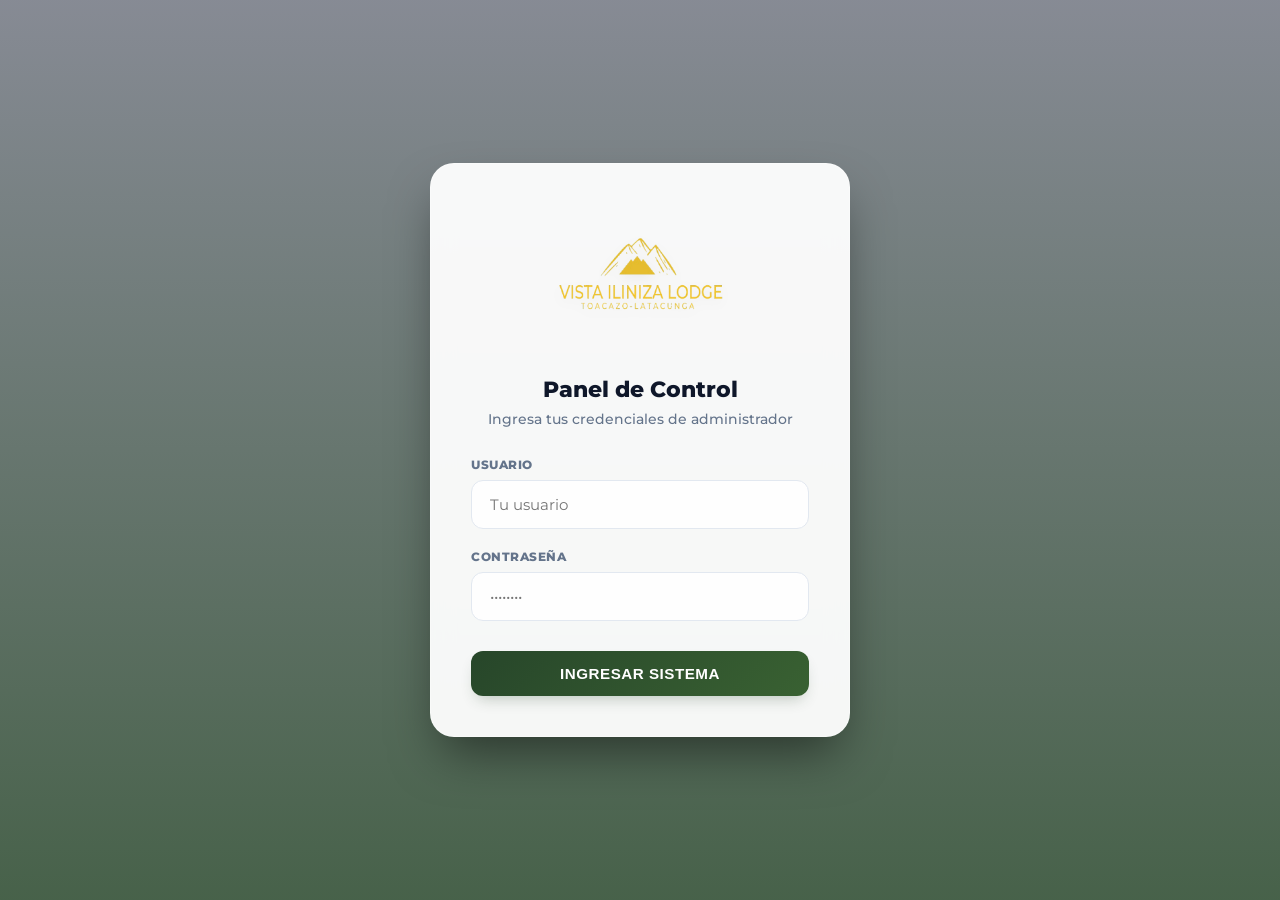
<file: index.html>
<!DOCTYPE html>
<html lang="es">
<head>
    <meta charset="UTF-8">
    <meta name="viewport" content="width=device-width, initial-scale=1.0">
    <title>Inicio | Vista Iliniza Lodge</title>
    
    <link rel="preconnect" href="https://fonts.googleapis.com">
    <link rel="preconnect" href="https://fonts.gstatic.com" crossorigin>
    <link href="https://fonts.googleapis.com/css2?family=Montserrat:wght@400;500;600;700;800;900&display=swap" rel="stylesheet">
    
    <link rel="stylesheet" href="css/style.css">
    <link rel="stylesheet" href="css/inicio.css">
</head>
<body>

    <div class="app-container">
        
        <aside class="sidebar">
            <div class="sidebar-header">
                <img src="img/logo.png" alt="Vista Iliniza Logo">
            </div>

            <nav class="sidebar-nav">
                <a href="index.html" class="nav-link active">
                    <svg class="brand-icon" viewBox="0 0 24 24"><path d="M3 12l2-2m0 0l7-7 7 7M5 10v10a1 1 0 001 1h3m10-11l2 2m-2-2v10a1 1 0 01-1 1h-3m-6 0a1 1 0 001-1v-4a1 1 0 011-1h2a1 1 0 011 1v4a1 1 0 001 1m-6 0h6"/></svg>
                    Inicio
                </a>
                <a href="clientes.html" class="nav-link">
                    <svg class="brand-icon" viewBox="0 0 24 24"><path d="M12 4.354a4 4 0 110 5.292M15 21H3v-1a6 6 0 0112 0v1zm0 0h6v-1a6 6 0 00-9-5.197M13 7a4 4 0 11-8 0 4 4 0 018 0z"/></svg>
                    Clientes
                </a>
                <a href="cabanas.html" class="nav-link">
                    <svg class="brand-icon" viewBox="0 0 24 24"><path d="M15 7a2 2 0 012 2m4 0a6 6 0 01-7.743 5.743L11 17H9v2H7v2H4a1 1 0 01-1-1v-2.586a1 1 0 01.293-.707l5.964-5.964A6 6 0 1121 9z"/></svg>
                    Cabañas
                </a>
            </nav>
            
            <div class="sidebar-footer">
                <button class="logout-btn">
                    <svg class="brand-icon" viewBox="0 0 24 24"><path d="M17 16l4-4m0 0l-4-4m4 4H7m6 4v1a3 3 0 01-3 3H6a3 3 0 01-3-3V7a3 3 0 013-3h4a3 3 0 013 3v1"/></svg>
                    Cerrar Sesión
                </button>
            </div>
        </aside>

        <main class="main-content">
            <header class="topbar">
                <h1>Panel de Control</h1>
                <div class="topbar-actions">
                    
                    <div class="notification-wrapper">
                        <button class="notify-btn" id="btn-notificaciones">
                            🔔 Notificaciones <span class="badge" id="notif-badge" style="display: none;">0</span>
                        </button>
                        
                        <div class="notif-panel" id="panel-notificaciones">
                            <div class="notif-header">
                                <h4>Alertas Recientes</h4>
                                <button class="mark-read">Marcar leídas</button>
                            </div>
                            <div class="notif-body" id="notif-lista">
                                <!-- JS inyectará los mensajes aquí -->
                            </div>
                            <div class="notif-footer">
                                <a href="#">Ver historial</a>
                            </div>
                        </div>
                    </div>

                    <div class="avatar">A</div>
                </div>
            </header>

            <div class="content-area">
                
                <div class="welcome-banner">
                    <div class="welcome-text">
                        <h2>¡Hola de nuevo! 👋</h2>
                        <p>Bienvenido al sistema de gestión de Vista Iliniza Lodge. Aquí tienes un resumen de la actividad reciente.</p>
                    </div>
                    <div class="date-badge" id="current-date">
                        Cargando fecha...
                    </div>
                </div>

                <div class="stats-grid">
                    <div class="stat-card">
                        <div class="stat-icon">👥</div>
                        <div class="stat-info">
                            <p>Clientes Registrados</p>
                            <h3 id="stat-clientes">--</h3>
                        </div>
                    </div>
                    <div class="stat-card">
                        <div class="stat-icon">🏡</div>
                        <div class="stat-info">
                            <p>Cabañas Operativas</p>
                            <h3>4</h3>
                        </div>
                    </div>
                </div>

                <div class="quick-actions">
                    <h3>Acciones Rápidas</h3>
                    <div class="actions-grid">
                        <a href="cabanas.html" class="action-btn">
                            <span class="action-emoji">🏡</span>
                            <span>Ver Cabañas</span>
                        </a>
                        <a href="clientes.html" class="action-btn">
                            <span class="action-emoji">🔍</span>
                            <span>Buscar Clientes</span>
                        </a>
                    </div>
                </div>

            </div>
        </main>
    </div>

    <script src="js/app.js"></script>
    <script src="js/inicio.js"></script>
</body>
</html>
</file>
<file: css/style.css>
/* =========================================
   STYLE.CSS - GLOBAL, ESTRUCTURA Y RESPONSIVE
   ========================================= */

:root {
    --brand-dark: #27462A;   
    --brand-light: #396132;  
    --brand-accent: #edb00a; 
    
    --bg-main: #f8fafc;
    --bg-white: #ffffff;
    --text-dark: #0f172a;
    --text-muted: #64748b;
    --border: #e2e8f0;
}

* { 
    margin: 0; 
    padding: 0; 
    box-sizing: border-box; 
}

body {
    font-family: 'Montserrat', sans-serif;
    background-color: var(--bg-main);
    color: var(--text-dark);
    overflow-x: hidden;
}

/* Ocultar flechas en inputs de tipo número */
input[type="number"]::-webkit-outer-spin-button,
input[type="number"]::-webkit-inner-spin-button {
    -webkit-appearance: none; 
    margin: 0;
}
input[type="number"] { 
    -moz-appearance: textfield; 
}

a { 
    text-decoration: none; 
    color: inherit; 
}

button { 
    cursor: pointer; 
    border: none; 
    font-family: inherit; 
    background: transparent; 
}

.brand-icon {
    width: 20px; 
    height: 20px; 
    stroke: currentColor;
    fill: none; 
    stroke-width: 2; 
    transition: all 0.3s ease;
}

.btn-primary {
    display: inline-flex; 
    align-items: center; 
    justify-content: center; 
    gap: 10px;
    padding: 12px 24px; 
    background: linear-gradient(135deg, var(--brand-dark), var(--brand-light));
    color: white; 
    font-weight: 700; 
    border-radius: 12px; 
    text-transform: uppercase;
    font-size: 0.85rem; 
    letter-spacing: 1px; 
    box-shadow: 0 8px 15px -6px rgba(39, 70, 42, 0.4);
    transition: all 0.3s ease;
}

.btn-primary:hover {
    background: linear-gradient(135deg, var(--brand-accent), #c28f00);
    box-shadow: 0 12px 20px -6px rgba(237, 176, 10, 0.4); 
    transform: translateY(-2px);
}

/* CONTENEDOR MAESTRO */
.app-container { 
    display: flex; 
    height: 100vh; 
    width: 100vw; 
    overflow: hidden; 
}

/* BARRA LATERAL (SIDEBAR) */
.sidebar {
    width: 260px; 
    flex-shrink: 0; 
    background-color: var(--bg-white);
    border-right: 1px solid var(--border); 
    display: flex; 
    flex-direction: column;
    z-index: 20; 
    box-shadow: 2px 0 10px rgba(0,0,0,0.01);
}

.sidebar-header {
    height: 100px; 
    display: flex; 
    align-items: center; 
    justify-content: center;
    border-bottom: 1px solid var(--border); 
    padding: 20px;
}

.sidebar-header img { 
    max-width: 180px; 
    max-height: 60px; 
    object-fit: contain; 
}

.sidebar-nav { 
    flex: 1; 
    padding: 20px; 
    display: flex; 
    flex-direction: column; 
    gap: 8px; 
}

.nav-link {
    display: flex; 
    align-items: center; 
    gap: 12px; 
    padding: 14px 18px;
    border-radius: 12px; 
    color: var(--text-muted); 
    font-weight: 600; 
    font-size: 0.95rem; 
    transition: all 0.3s ease;
}

.nav-link:hover { 
    background-color: #f1f5f9; 
    color: var(--brand-dark); 
}

.nav-link.active {
    background-color: #f1f5f9; 
    color: var(--brand-dark); 
    font-weight: 700;
    border: 1px solid #e2e8f0;
}

.nav-link.active .brand-icon { 
    stroke: var(--brand-accent); 
    stroke-width: 2.5; 
}

.sidebar-footer { 
    padding: 20px; 
    border-top: 1px solid var(--border); 
}

.logout-btn {
    width: 100%; 
    display: flex; 
    align-items: center; 
    gap: 12px; 
    padding: 14px 18px;
    border-radius: 12px; 
    color: var(--text-muted); 
    font-weight: 600; 
    transition: all 0.3s ease;
}

.logout-btn:hover { 
    background-color: #fef2f2; 
    color: #ef4444; 
}

/* CONTENIDO PRINCIPAL */
.main-content { 
    flex: 1; 
    display: flex; 
    flex-direction: column; 
    min-width: 0; 
}

/* BARRA SUPERIOR (TOPBAR) */
.topbar {
    height: 80px; 
    flex-shrink: 0; 
    background-color: var(--bg-white);
    border-bottom: 1px solid var(--border); 
    display: flex; 
    align-items: center;
    justify-content: space-between; 
    padding: 0 35px;
}

.topbar h1 { 
    font-size: 1.5rem; 
    font-weight: 800; 
    color: var(--text-dark); 
    letter-spacing: -0.5px; 
}

.topbar-actions { 
    display: flex; 
    align-items: center; 
    gap: 20px; 
}

.notify-btn { 
    padding: 10px 16px; 
    border-radius: 10px; 
    border: 1px solid var(--border); 
    color: var(--text-muted); 
    font-weight: 600; 
    font-size: 0.9rem; 
}

.avatar { 
    width: 42px; 
    height: 42px; 
    border-radius: 50%; 
    background: linear-gradient(135deg, var(--brand-dark), var(--brand-light)); 
    color: white; 
    display: flex; 
    align-items: center; 
    justify-content: center; 
    font-weight: bold; 
}

/* ÁREA DE CONTENIDO CONFIGURADA PARA SCROLL DE PANELES STICKY */
.content-area { 
    flex: 1; 
    overflow-y: auto; 
    padding: 30px 40px; 
    scroll-behavior: smooth; 
    align-items: flex-start; 
}

/* SISTEMA DE NOTIFICACIONES */
.notification-wrapper { 
    position: relative; 
}

.badge { 
    position: absolute; 
    top: -5px; 
    right: -5px; 
    background-color: #ef4444; 
    color: white; 
    font-size: 0.7rem; 
    width: 18px; 
    height: 18px; 
    border-radius: 50%; 
    display: flex; 
    align-items: center; 
    justify-content: center; 
    border: 2px solid var(--bg-white); 
}

.notif-panel { 
    position: absolute; 
    top: 50px; 
    right: 0; 
    width: 320px; 
    background: rgba(255, 255, 255, 0.95); 
    backdrop-filter: blur(10px); 
    border: 1px solid var(--border); 
    border-radius: 16px; 
    box-shadow: 0 15px 35px -5px rgba(0,0,0,0.1); 
    opacity: 0; 
    visibility: hidden; 
    transform: translateY(10px); 
    transition: all 0.3s; 
    z-index: 100; 
}

.notif-panel.active { 
    opacity: 1; 
    visibility: visible; 
    transform: translateY(0); 
}

.notif-header { 
    padding: 15px 20px; 
    border-bottom: 1px solid var(--border); 
    display: flex; 
    justify-content: space-between; 
    align-items: center; 
}

.notif-header h4 { 
    font-size: 0.95rem; 
    font-weight: 800; 
}

.mark-read { 
    font-size: 0.75rem; 
    color: var(--brand-accent); 
    font-weight: 700; 
}

/* =========================================
   MEDIA QUERIES - RESPONSIVE COMPLETO (MÓVIL)
   ========================================= */
@media screen and (max-width: 1024px) {
    .app-container {
        flex-direction: column;
        height: auto;
        min-height: 100vh;
        overflow-y: auto;
    }
    
    .sidebar {
        width: 100%;
        height: auto;
        border-right: none;
        border-bottom: 1px solid var(--border);
        position: sticky;
        top: 0;
        z-index: 100;
    }
    
    .sidebar-header {
        height: 60px;
        padding: 10px;
    }
    
    .sidebar-header img {
        max-height: 40px;
    }
    
    .sidebar-nav {
        flex-direction: row;
        padding: 10px 15px;
        overflow-x: auto;
        white-space: nowrap;
        gap: 10px;
    }
    
    .nav-link {
        padding: 8px 14px;
        font-size: 0.85rem;
    }
    
    .sidebar-footer {
        display: none; 
    }
    
    .main-content {
        width: 100%;
        overflow-y: visible;
    }
    
    .topbar {
        padding: 0 20px;
        height: 60px;
    }
    
    .topbar h1 {
        font-size: 1.1rem;
    }
    
    .content-area {
        padding: 20px 15px;
        overflow-y: visible;
    }
}

/* =========================================
   MENSAJES DE ÉXITO MODERNOS (TOASTS)
   ========================================= */
.toast-container {
    position: fixed;
    bottom: 30px;
    right: 30px;
    z-index: 9999;
    display: flex;
    flex-direction: column;
    gap: 15px;
}

.custom-toast {
    background-color: var(--bg-white);
    border-left: 5px solid #10b981; /* Verde de éxito */
    box-shadow: 0 10px 25px rgba(0,0,0,0.1);
    padding: 16px 24px;
    border-radius: 12px;
    display: flex;
    align-items: center;
    gap: 15px;
    transform: translateX(120%);
    transition: transform 0.4s cubic-bezier(0.68, -0.55, 0.265, 1.55);
}

.custom-toast.show {
    transform: translateX(0);
}

.toast-icon {
    font-size: 1.5rem;
}

.toast-content h4 {
    color: var(--text-dark);
    font-size: 0.95rem;
    font-weight: 800;
    margin-bottom: 3px;
}

.toast-content p {
    color: var(--text-muted);
    font-size: 0.85rem;
    font-weight: 500;
}
</file>
<file: css/inicio.css>
/* =========================================
   INICIO.CSS - PANEL DE CONTROL (DASHBOARD)
   ========================================= */

/* Banner de Bienvenida */
.welcome-banner {
    background: linear-gradient(135deg, var(--brand-dark), var(--brand-light));
    border-radius: 20px;
    padding: 35px 40px;
    color: white;
    display: flex;
    justify-content: space-between;
    align-items: center;
    margin-bottom: 30px;
    box-shadow: 0 10px 25px -5px rgba(39, 70, 42, 0.3);
}

.welcome-text h2 {
    font-size: 2rem;
    font-weight: 800;
    margin-bottom: 8px;
    letter-spacing: -0.5px;
}

.welcome-text p {
    font-size: 0.95rem;
    font-weight: 500;
    opacity: 0.9;
    max-width: 500px;
    line-height: 1.5;
}

.date-badge {
    background-color: rgba(255, 255, 255, 0.15);
    backdrop-filter: blur(10px);
    padding: 12px 20px;
    border-radius: 12px;
    font-weight: 700;
    font-size: 0.9rem;
    border: 1px solid rgba(255, 255, 255, 0.2);
}

/* Tarjetas de Estadísticas */
.stats-grid {
    display: grid;
    grid-template-columns: repeat(auto-fit, minmax(250px, 1fr));
    gap: 25px;
    margin-bottom: 40px;
}

.stat-card {
    background-color: var(--bg-white);
    border-radius: 20px;
    padding: 25px;
    border: 1px solid var(--border);
    box-shadow: 0 4px 10px rgba(0,0,0,0.02);
    display: flex;
    align-items: center;
    gap: 20px;
    transition: transform 0.3s ease;
}

.stat-card:hover {
    transform: translateY(-5px);
}

.stat-icon {
    width: 60px;
    height: 60px;
    border-radius: 16px;
    background-color: rgba(39, 70, 42, 0.1);
    display: flex;
    align-items: center;
    justify-content: center;
    font-size: 1.8rem;
}

.stat-info p {
    font-size: 0.85rem;
    color: var(--text-muted);
    font-weight: 700;
    text-transform: uppercase;
    margin-bottom: 5px;
}

.stat-info h3 {
    font-size: 1.8rem;
    font-weight: 900;
    color: var(--text-dark);
}

/* Acciones Rápidas */
.quick-actions h3 {
    font-size: 1.3rem;
    font-weight: 800;
    color: var(--text-dark);
    margin-bottom: 20px;
}

.actions-grid {
    display: grid;
    grid-template-columns: repeat(auto-fit, minmax(200px, 1fr));
    gap: 20px;
}

.action-btn {
    background-color: var(--bg-white);
    border: 1px solid var(--border);
    padding: 20px;
    border-radius: 16px;
    display: flex;
    align-items: center;
    gap: 15px;
    color: var(--text-dark);
    font-weight: 700;
    font-size: 1rem;
    transition: all 0.3s ease;
    box-shadow: 0 2px 4px rgba(0,0,0,0.02);
}

.action-btn:hover {
    border-color: var(--brand-dark);
    background-color: #f1f5f9;
    transform: translateY(-2px);
}

.action-emoji {
    font-size: 1.5rem;
}

/* =========================================
   MEDIA QUERIES (RESPONSIVE MÓVIL)
   ========================================= */
@media screen and (max-width: 768px) {
    .welcome-banner {
        flex-direction: column;
        align-items: flex-start;
        gap: 20px;
        padding: 25px 20px;
    }
    
    .welcome-text h2 {
        font-size: 1.5rem;
    }
    
    .stats-grid {
        grid-template-columns: 1fr;
    }
    
    .actions-grid {
        grid-template-columns: 1fr;
    }
}
</file>
<file: css/cabanas.css>
/* =========================================
   CABANAS.CSS - DIRECTORIO DE UNIDADES
   ========================================= */

/* Esta propiedad minmax(320px, 1fr) ya es responsive por naturaleza, 
   pero la ajustaremos más abajo para celulares pequeños */
.cabin-grid {
    display: grid;
    grid-template-columns: repeat(auto-fill, minmax(320px, 1fr));
    gap: 30px;
    padding-top: 20px;
}

.cabin-card {
    background-color: var(--bg-white);
    border-radius: 20px;
    border: 1px solid var(--border);
    box-shadow: 0 4px 6px -1px rgba(0, 0, 0, 0.05);
    overflow: hidden;
    transition: all 0.4s cubic-bezier(0.4, 0, 0.2, 1);
    display: flex;
    flex-direction: column;
}

.cabin-card:hover {
    transform: translateY(-5px);
    box-shadow: 0 15px 30px -10px rgba(0, 0, 0, 0.1);
    border-color: #cbd5e1;
}

/* =========================================
   EFECTO HOVER DE LA IMAGEN (TU CÓDIGO)
   ========================================= */
.cabin-image {
    display: block;
    width: 100%;
    height: 220px; 
    overflow: hidden;
    position: relative;
    text-decoration: none;
}

.cabin-image img {
    width: 100%;
    height: 100%;
    object-fit: cover; 
    transition: transform 0.6s cubic-bezier(0.4, 0, 0.2, 1);
}

.image-overlay {
    position: absolute;
    inset: 0;
    background: rgba(39, 70, 42, 0.5); 
    display: flex;
    align-items: center;
    justify-content: center;
    opacity: 0;
    transition: all 0.4s ease;
}

.image-overlay span {
    background-color: rgba(255, 255, 255, 0.95);
    color: var(--brand-dark);
    font-weight: 800;
    font-size: 0.85rem;
    padding: 10px 20px;
    border-radius: 30px;
    transform: translateY(20px);
    transition: all 0.4s cubic-bezier(0.4, 0, 0.2, 1);
    box-shadow: 0 10px 20px rgba(0,0,0,0.2);
}

.cabin-image:hover img { transform: scale(1.08); }
.cabin-image:hover .image-overlay { opacity: 1; }
.cabin-image:hover .image-overlay span { transform: translateY(0); }


/* =========================================
   CUERPO DE LA TARJETA Y DISEÑO INFERIOR
   ========================================= */
.cabin-body {
    padding: 25px;
    display: flex;
    flex-direction: column;
    flex: 1;
    background: var(--bg-white);
}

.cabin-body h4 { 
    font-size: 1.4rem; 
    font-weight: 800; 
    color: var(--text-dark); 
    margin-bottom: 5px; 
    letter-spacing: -0.5px; 
}

.cabin-location {
    color: var(--brand-accent);
    font-size: 0.85rem;
    font-weight: 700;
    margin-bottom: 12px;
}

.cabin-desc {
    font-size: 0.9rem;
    color: var(--text-muted);
    font-weight: 500;
    line-height: 1.5;
    margin-bottom: 25px;
}

/* El pie de la tarjeta con el status y el botón */
.card-footer-info {
    display: flex;
    justify-content: space-between;
    align-items: center;
    margin-top: auto; /* Empuja esto siempre hacia abajo */
    padding-top: 15px;
    border-top: 1px solid var(--border);
}

.badge-status-ok {
    font-size: 0.75rem;
    font-weight: 700;
    background-color: rgba(16, 185, 129, 0.1);
    color: #059669;
    padding: 6px 12px;
    border-radius: 20px;
}

.btn-manage {
    font-size: 0.85rem;
    font-weight: 800;
    color: var(--brand-dark);
    transition: color 0.2s ease;
    text-transform: uppercase;
}

.btn-manage:hover {
    color: var(--brand-accent);
}


/* =========================================
   MEDIA QUERIES (RESPONSIVE MÓVIL)
   ========================================= */
@media screen and (max-width: 650px) {
    .cabin-grid {
        /* Fuerza a que en celulares ocupe todo el ancho disponible */
        grid-template-columns: 1fr;
        gap: 20px;
        padding-top: 10px;
    }
    
    .cabin-image {
        height: 180px; /* Reduce un poquito la altura en móviles */
    }
    
    .cabin-body {
        padding: 20px;
    }
}
</file>
<file: css/cielo.css>
/* =========================================
   CIELO.CSS - EXCLUSIVO VISTA CIELO
   ========================================= */

.cabana-hero {
    background-color: var(--brand-dark);
    background-image: linear-gradient(rgba(39, 70, 42, 0.8), rgba(26, 46, 28, 0.95)), url('../img/cabana-cielo.jpg');
    background-size: cover; background-position: center;
    padding: 40px 50px; border-radius: 20px; color: white;
    margin-bottom: 30px; box-shadow: 0 10px 20px -5px rgba(39, 70, 42, 0.3);
}

.back-link { display: inline-block; color: var(--brand-accent); font-size: 0.85rem; font-weight: 700; margin-bottom: 15px; text-transform: uppercase; letter-spacing: 1px; transition: color 0.3s; }
.back-link:hover { color: white; }
.hero-content h2 { font-size: 2.5rem; font-weight: 900; letter-spacing: -1px; margin-bottom: 15px; }
.hero-tags { display: flex; gap: 12px; align-items: center; flex-wrap: wrap; margin-top: 10px;}
.tag, .tag-status { padding: 8px 16px; border-radius: 20px; font-size: 0.8rem; font-weight: 700; backdrop-filter: blur(5px); }
.tag { background-color: rgba(255,255,255,0.15); border: 1px solid rgba(255,255,255,0.3); }
.tag-status { background-color: rgba(16, 185, 129, 0.25); color: #6ee7b7; border: 1px solid rgba(16, 185, 129, 0.4); }

.booking-module { display: flex; gap: 30px; align-items: flex-start; }
.left-column { flex: 1; min-width: 0; display: flex; flex-direction: column; gap: 30px; }

.calendar-container { background-color: var(--bg-white); border-radius: 20px; padding: 30px; border: 1px solid var(--border); box-shadow: 0 2px 4px rgba(0,0,0,0.02); }
.calendar-header { display: flex; justify-content: space-between; align-items: center; margin-bottom: 25px; }
.calendar-header h3 { font-size: 1.4rem; font-weight: 800; color: var(--brand-dark); text-transform: capitalize; }
.cal-nav-btn { width: 36px; height: 36px; border-radius: 8px; background-color: transparent; color: var(--text-dark); font-size: 1rem; font-weight: bold; border: 1px solid var(--border); cursor: pointer; transition: all 0.2s; display: flex; align-items: center; justify-content: center;}
.cal-nav-btn:hover { background-color: var(--bg-main); }

.calendar-weekdays { display: grid; grid-template-columns: repeat(7, 1fr); text-align: center; font-weight: 700; color: var(--text-muted); font-size: 0.75rem; margin-bottom: 10px; }
.calendar-grid { display: grid; grid-template-columns: repeat(7, 1fr); gap: 4px; }
.cal-day { aspect-ratio: 1; display: flex; align-items: center; justify-content: center; font-size: 1rem; font-weight: 600; border-radius: 8px; cursor: pointer; transition: all 0.2s; color: var(--text-dark); }
.cal-day.empty { cursor: default; }
.cal-day.available { background-color: transparent; }
.cal-day.available:hover { background-color: #f1f5f9; color: var(--brand-dark); transform: scale(1.05); }
.cal-day.occupied { background-color: #fef2f2; color: #ef4444; text-decoration: line-through; opacity: 0.5; cursor: not-allowed; }
.cal-day.in-range { background-color: rgba(39, 70, 42, 0.15); color: var(--brand-dark); border-radius: 4px; }
.cal-day.selected { background-color: var(--brand-dark); color: white; box-shadow: 0 4px 10px rgba(39, 70, 42, 0.4); border-radius: 8px; z-index: 2; }
.calendar-legend { display: flex; gap: 20px; margin-top: 20px; padding-top: 20px; border-top: 1px solid var(--border); flex-wrap: wrap; }
.legend-item { display: flex; align-items: center; gap: 6px; font-size: 0.8rem; font-weight: 600; color: var(--text-muted); }
.dot { width: 10px; height: 10px; border-radius: 50%; }
.dot-avail { background-color: var(--border); }
.dot-occ { background-color: #ef4444; }
.dot-sel { background-color: var(--brand-dark); }

.reservation-panel { width: 360px; flex-shrink: 0; background-color: var(--bg-white); border-radius: 20px; padding: 30px; border: 1px solid var(--border); box-shadow: 0 4px 10px rgba(0,0,0,0.03); position: sticky; top: 0; align-self: flex-start; }
.panel-header { margin-bottom: 25px; }
.panel-header h3 { font-size: 1.3rem; font-weight: 800; color: var(--brand-dark); margin-bottom: 4px; }
.panel-header p { font-size: 0.85rem; color: var(--text-muted); font-weight: 500; line-height: 1.4;}

.form-group { margin-bottom: 16px; }
.form-row { display: grid; grid-template-columns: 1fr 1fr; gap: 12px; align-items: flex-end; margin-bottom: 16px; }
.form-row .form-group { margin-bottom: 0; }
.form-group label { display: block; font-size: 0.7rem; font-weight: 800; color: #64748b; text-transform: uppercase; letter-spacing: 0.5px; margin-bottom: 6px; }
.form-group input, .form-group select, .form-group textarea { width: 100%; background-color: var(--bg-main); border: 1px solid var(--border); border-radius: 12px; padding: 14px 15px; font-family: inherit; font-size: 0.95rem; font-weight: 600; color: var(--text-dark); transition: all 0.3s; outline: none; }
.form-group input:focus, .form-group select:focus, .form-group textarea:focus { border-color: var(--brand-dark); background-color: var(--bg-white); box-shadow: 0 0 0 3px rgba(39, 70, 42, 0.1); }

.clients-registered-container h3 { font-size: 1.2rem; font-weight: 800; color: var(--text-dark); margin-bottom: 15px; }
#lista-tarjetas-clientes { display: flex; flex-direction: column; gap: 15px; }
.client-card { background-color: var(--bg-white); border-radius: 16px; padding: 20px; border: 1px solid var(--border); display: flex; justify-content: space-between; align-items: center; gap: 15px; }
.client-info h4 { font-size: 1.1rem; font-weight: 800; color: var(--text-dark); margin-bottom: 5px; }
.client-info p { font-size: 0.85rem; color: var(--text-muted); font-weight: 500; margin-bottom: 2px;}
.client-dates { margin-top: 8px; font-size: 0.8rem; background: var(--bg-main); padding: 5px 10px; border-radius: 6px; display: inline-block; color: var(--brand-dark); font-weight: 700;}
.btn-whatsapp { background-color: #25D366; color: white; padding: 10px 18px; border-radius: 10px; font-weight: 700; font-size: 0.85rem; display: flex; align-items: center; gap: 8px; transition: all 0.3s; text-decoration: none; border: none; cursor: pointer; justify-content: center;}
.btn-whatsapp:hover { background-color: #128C7E; transform: translateY(-2px); }

/* RESPONSIVE */
@media screen and (max-width: 1024px) {
    .booking-module { flex-direction: column; gap: 20px; }
    .reservation-panel { width: 100%; position: static; align-self: stretch; }
    .cabana-hero { padding: 30px 20px; }
    .hero-content h2 { font-size: 1.8rem; }
    .calendar-container { padding: 20px 15px; }
    .client-card { flex-direction: column; align-items: flex-start; gap: 15px; }
    .btn-whatsapp { width: 100%; justify-content: center; }
}
@media screen and (max-width: 480px) {
    .form-row { grid-template-columns: 1fr; gap: 16px; }
    .calendar-weekdays { font-size: 0.65rem; }
    .cal-day { font-size: 0.85rem; }
}
</file>
<file: css/clientes.css>
/* =========================================
   CLIENTES.CSS - MÓDULO DE BASE DE DATOS
   ========================================= */

/* Barra de búsqueda y botones */
.search-section {
    display: flex;
    justify-content: space-between;
    align-items: center;
    margin-bottom: 30px;
    gap: 20px;
}

.search-box {
    position: relative;
    flex: 1;
    max-width: 600px;
}

.search-icon {
    position: absolute;
    left: 18px;
    top: 50%;
    transform: translateY(-50%);
    width: 20px;
    height: 20px;
    stroke: var(--text-muted);
}

.search-box input {
    width: 100%;
    padding: 16px 20px 16px 50px;
    border-radius: 16px;
    border: 1px solid var(--border);
    background-color: var(--bg-white);
    font-family: inherit;
    font-size: 0.95rem;
    font-weight: 500;
    color: var(--text-dark);
    transition: all 0.3s ease;
    box-shadow: 0 4px 6px -1px rgba(0, 0, 0, 0.02);
}

.search-box input:focus {
    outline: none;
    border-color: var(--brand-accent);
    box-shadow: 0 0 0 4px rgba(237, 176, 10, 0.1);
}

/* Contenedor de la Tabla */
.table-container {
    background-color: var(--bg-white);
    border-radius: 20px;
    border: 1px solid var(--border);
    box-shadow: 0 4px 10px rgba(0,0,0,0.03);
    overflow: hidden;
}

.premium-table {
    width: 100%;
    border-collapse: collapse;
    text-align: left;
}

.premium-table th {
    background-color: #f8fafc;
    padding: 18px 25px;
    font-size: 0.75rem;
    font-weight: 800;
    color: #64748b;
    text-transform: uppercase;
    letter-spacing: 0.5px;
    border-bottom: 1px solid var(--border);
}

.premium-table td {
    padding: 20px 25px;
    border-bottom: 1px solid var(--border);
    vertical-align: middle;
}

.premium-table tbody tr {
    transition: background-color 0.2s ease;
}

.premium-table tbody tr:hover {
    background-color: #f1f5f9;
}

/* Celda de Perfil del Cliente */
.client-profile {
    display: flex;
    align-items: center;
    gap: 15px;
}

.client-avatar {
    width: 42px;
    height: 42px;
    border-radius: 50%;
    background-color: var(--brand-dark);
    color: white;
    display: flex;
    align-items: center;
    justify-content: center;
    font-weight: 800;
    font-size: 1.1rem;
}

.client-name {
    font-weight: 700;
    color: var(--text-dark);
    font-size: 0.95rem;
}

.client-id {
    color: var(--text-muted);
    font-size: 0.85rem;
    font-weight: 500;
}

/* Estados */
.status-badge {
    padding: 6px 12px;
    border-radius: 20px;
    font-size: 0.75rem;
    font-weight: 800;
    letter-spacing: 0.5px;
}

.status-frecuente { background-color: rgba(237, 176, 10, 0.15); color: #b48600; }
.status-nuevo { background-color: rgba(16, 185, 129, 0.15); color: #059669; }

/* Botón WhatsApp Tabla */
.btn-action-wsp, .btn-wsp {
    display: inline-flex;
    align-items: center;
    justify-content: center;
    padding: 8px 16px;
    border-radius: 8px;
    background-color: #25D366;
    color: white;
    font-weight: 700;
    font-size: 0.8rem;
    text-decoration: none;
    transition: all 0.3s;
}

.btn-action-wsp:hover, .btn-wsp:hover {
    background-color: #128C7E;
    transform: translateY(-2px);
    box-shadow: 0 4px 10px rgba(37, 211, 102, 0.3);
}

.empty-state {
    padding: 50px;
    text-align: center;
    color: var(--text-muted);
    font-weight: 600;
}


/* =========================================
   AGREGADOS NECESARIOS PARA EL MODAL Y RESPONSIVE
   ========================================= */

/* Contenedor responsive para la tabla en celulares */
.table-responsive {
    overflow-x: auto;
    -webkit-overflow-scrolling: touch;
}

/* Evita que la tabla se aplaste feo en celular */
.premium-table { min-width: 800px; }

/* Botones extra de la tabla (Editar y Borrar) */
.action-buttons {
    display: flex; gap: 8px; flex-wrap: wrap; align-items: center;
}

.btn-action {
    padding: 8px 12px; border-radius: 8px; font-weight: 700; font-size: 0.8rem; 
    cursor: pointer; transition: all 0.2s; border: none; text-align: center;
}

.btn-edit { background-color: #f1f5f9; color: var(--brand-dark); }
.btn-edit:hover { background-color: #e2e8f0; }

.btn-delete { background-color: #fef2f2; color: #ef4444; }
.btn-delete:hover { background-color: #fecaca; }

/* Ventana Modal Oscura de Edición */
.modal-overlay {
    position: fixed; top: 0; left: 0; width: 100vw; height: 100vh;
    background: rgba(0,0,0,0.5); display: flex; align-items: center; justify-content: center;
    z-index: 100; opacity: 0; visibility: hidden; transition: all 0.3s; padding: 20px;
}

.modal-overlay.active { opacity: 1; visibility: visible; }

.modal-content {
    background: white; padding: 30px; border-radius: 20px; width: 100%; max-width: 400px;
    box-shadow: 0 20px 40px rgba(0,0,0,0.2); transform: translateY(20px); transition: all 0.3s;
}

.modal-overlay.active .modal-content { transform: translateY(0); }

.modal-content h3 { font-size: 1.4rem; color: var(--brand-dark); margin-bottom: 5px; }
.modal-content p { color: var(--text-muted); font-size: 0.85rem; margin-bottom: 20px; }

.form-group { margin-bottom: 15px; }
.form-group label { display: block; font-size: 0.75rem; font-weight: 800; color: #64748b; text-transform: uppercase; margin-bottom: 5px; }
.form-group input { width: 100%; padding: 12px; border-radius: 10px; border: 1px solid var(--border); font-family: inherit; outline: none; }
.form-group input:focus { border-color: var(--brand-dark); }

.modal-actions { display: flex; gap: 10px; margin-top: 25px; }
.btn-cancelar { padding: 12px 20px; border-radius: 10px; border: 1px solid var(--border); background: white; font-weight: 700; cursor: pointer; flex: 1; transition: background 0.3s;}
.btn-cancelar:hover { background: #f1f5f9; }

/* Ajuste buscador en móviles */
@media screen and (max-width: 1024px) {
    .search-box { max-width: 100%; }
}
</file>
<file: css/cotopaxi.css>
/* =========================================
   COTOPAXI.CSS - EXCLUSIVO VISTA COTOPAXI
   ========================================= */

.cabana-hero {
    background-color: var(--brand-dark);
    background-image: linear-gradient(rgba(39, 70, 42, 0.8), rgba(26, 46, 28, 0.95)), url('../img/cabana-cotopaxi.jpg');
    background-size: cover; background-position: center;
    padding: 40px 50px; border-radius: 20px; color: white;
    margin-bottom: 30px; box-shadow: 0 10px 20px -5px rgba(39, 70, 42, 0.3);
}

.back-link { display: inline-block; color: var(--brand-accent); font-size: 0.85rem; font-weight: 700; margin-bottom: 15px; text-transform: uppercase; letter-spacing: 1px; transition: color 0.3s; }
.back-link:hover { color: white; }
.hero-content h2 { font-size: 2.5rem; font-weight: 900; letter-spacing: -1px; margin-bottom: 15px; }

.hero-tags { display: flex; gap: 12px; align-items: center; flex-wrap: wrap; margin-top: 10px;}
.tag, .tag-status { padding: 8px 16px; border-radius: 20px; font-size: 0.8rem; font-weight: 700; backdrop-filter: blur(5px); }
.tag { background-color: rgba(255,255,255,0.15); border: 1px solid rgba(255,255,255,0.3); }
.tag-status { background-color: rgba(16, 185, 129, 0.25); color: #6ee7b7; border: 1px solid rgba(16, 185, 129, 0.4); }

.booking-module { display: flex; gap: 30px; align-items: flex-start; }
.left-column { flex: 1; min-width: 0; display: flex; flex-direction: column; gap: 30px; }

.calendar-container { background-color: var(--bg-white); border-radius: 20px; padding: 30px; border: 1px solid var(--border); box-shadow: 0 2px 4px rgba(0,0,0,0.02); }
.calendar-header { display: flex; justify-content: space-between; align-items: center; margin-bottom: 25px; }
.calendar-header h3 { font-size: 1.4rem; font-weight: 800; color: var(--brand-dark); text-transform: capitalize; }

.cal-nav-btn { width: 36px; height: 36px; border-radius: 8px; background-color: transparent; color: var(--text-dark); font-size: 1rem; font-weight: bold; border: 1px solid var(--border); cursor: pointer; transition: all 0.2s; }
.cal-nav-btn:hover { background-color: var(--bg-main); }

.calendar-weekdays { display: grid; grid-template-columns: repeat(7, 1fr); text-align: center; font-weight: 700; color: var(--text-muted); font-size: 0.75rem; margin-bottom: 10px; }
.calendar-grid { display: grid; grid-template-columns: repeat(7, 1fr); gap: 4px; }

.cal-day { aspect-ratio: 1; display: flex; align-items: center; justify-content: center; font-size: 1rem; font-weight: 600; border-radius: 8px; cursor: pointer; transition: all 0.2s; color: var(--text-dark); }
.cal-day.empty { cursor: default; }
.cal-day.available { background-color: transparent; }
.cal-day.available:hover { background-color: #f1f5f9; color: var(--brand-dark); transform: scale(1.05); }
.cal-day.occupied { background-color: #fef2f2; color: #ef4444; text-decoration: line-through; opacity: 0.5; cursor: not-allowed; }
.cal-day.in-range { background-color: rgba(39, 70, 42, 0.15); color: var(--brand-dark); border-radius: 4px; }
.cal-day.selected { background-color: var(--brand-dark); color: white; box-shadow: 0 4px 10px rgba(39, 70, 42, 0.4); border-radius: 8px; z-index: 2; }

.calendar-legend { display: flex; gap: 20px; margin-top: 20px; padding-top: 20px; border-top: 1px solid var(--border); }
.legend-item { display: flex; align-items: center; gap: 6px; font-size: 0.8rem; font-weight: 600; color: var(--text-muted); }
.dot { width: 10px; height: 10px; border-radius: 50%; }
.dot-avail { background-color: var(--border); }
.dot-occ { background-color: #ef4444; }
.dot-sel { background-color: var(--brand-dark); }

/* FIX DEFINITIVO DEL PANEL ESTÁTICO */
.reservation-panel { 
    width: 360px; 
    flex-shrink: 0; 
    background-color: var(--bg-white); 
    border-radius: 20px; 
    padding: 30px; 
    border: 1px solid var(--border); 
    box-shadow: 0 4px 10px rgba(0,0,0,0.03); 
    position: sticky; 
    top: 0; 
    align-self: flex-start;
}

.panel-header { margin-bottom: 25px; }
.panel-header h3 { font-size: 1.3rem; font-weight: 800; color: var(--brand-dark); margin-bottom: 4px; }
.panel-header p { font-size: 0.85rem; color: var(--text-muted); font-weight: 500; line-height: 1.4;}

.form-group { margin-bottom: 16px; }
.form-row { display: grid; grid-template-columns: 1fr 1fr; gap: 12px; align-items: flex-end; margin-bottom: 16px; }
.form-row .form-group { margin-bottom: 0; }
.form-group label { display: block; font-size: 0.7rem; font-weight: 800; color: #64748b; text-transform: uppercase; letter-spacing: 0.5px; margin-bottom: 6px; }
.form-group input, .form-group select, .form-group textarea { width: 100%; background-color: var(--bg-main); border: 1px solid var(--border); border-radius: 12px; padding: 14px 15px; font-family: inherit; font-size: 0.95rem; font-weight: 600; color: var(--text-dark); transition: all 0.3s; outline: none; }
.form-group input:focus, .form-group select:focus, .form-group textarea:focus { border-color: var(--brand-dark); background-color: var(--bg-white); box-shadow: 0 0 0 3px rgba(39, 70, 42, 0.1); }

.clients-registered-container h3 { font-size: 1.2rem; font-weight: 800; color: var(--text-dark); margin-bottom: 15px; }
#lista-tarjetas-clientes { display: flex; flex-direction: column; gap: 15px; }
.client-card { background-color: var(--bg-white); border-radius: 16px; padding: 20px; border: 1px solid var(--border); display: flex; justify-content: space-between; align-items: center; }
.client-info h4 { font-size: 1.1rem; font-weight: 800; color: var(--text-dark); margin-bottom: 5px; }
.client-info p { font-size: 0.85rem; color: var(--text-muted); font-weight: 500; margin-bottom: 2px;}
.client-dates { margin-top: 8px; font-size: 0.8rem; background: var(--bg-main); padding: 5px 10px; border-radius: 6px; display: inline-block; color: var(--brand-dark); font-weight: 700;}
.btn-whatsapp { background-color: #25D366; color: white; padding: 10px 18px; border-radius: 10px; font-weight: 700; font-size: 0.85rem; display: flex; align-items: center; gap: 8px; transition: all 0.3s; text-decoration: none; border: none; cursor: pointer; }
.btn-whatsapp:hover { background-color: #128C7E; transform: translateY(-2px); }

/* =========================================
   AQUÍ ESTÁ EL RESPONSIVE PARA MÓVILES
   ========================================= */
@media screen and (max-width: 1024px) {
    .booking-module { flex-direction: column; gap: 20px; }
    .reservation-panel { width: 100%; position: static; align-self: stretch; }
    .cabana-hero { padding: 30px 20px; }
    .hero-content h2 { font-size: 1.8rem; }
    .calendar-container { padding: 20px 15px; }
    .client-card { flex-direction: column; align-items: flex-start; gap: 15px; }
    .btn-whatsapp { width: 100%; justify-content: center; }
}

@media screen and (max-width: 480px) {
    .form-row { grid-template-columns: 1fr; gap: 16px; }
    .calendar-weekdays { font-size: 0.65rem; }
    .cal-day { font-size: 0.85rem; }
}
</file>
<file: css/iliniza.css>
/* =========================================
   ILINIZA.CSS - EXCLUSIVO VISTA ILINIZA
   ========================================= */

.cabana-hero {
    background-color: var(--brand-dark);
    background-image: linear-gradient(rgba(39, 70, 42, 0.8), rgba(26, 46, 28, 0.95)), url('../img/cabana-iliniza.jpg');
    background-size: cover; background-position: center;
    padding: 40px 50px; border-radius: 20px; color: white;
    margin-bottom: 30px; box-shadow: 0 10px 20px -5px rgba(39, 70, 42, 0.3);
}

.back-link { display: inline-block; color: var(--brand-accent); font-size: 0.85rem; font-weight: 700; margin-bottom: 15px; text-transform: uppercase; letter-spacing: 1px; transition: color 0.3s; }
.back-link:hover { color: white; }
.hero-content h2 { font-size: 2.5rem; font-weight: 900; letter-spacing: -1px; margin-bottom: 15px; }
.hero-tags { display: flex; gap: 12px; align-items: center; flex-wrap: wrap; margin-top: 10px;}
.tag, .tag-status { padding: 8px 16px; border-radius: 20px; font-size: 0.8rem; font-weight: 700; backdrop-filter: blur(5px); }
.tag { background-color: rgba(255,255,255,0.15); border: 1px solid rgba(255,255,255,0.3); }
.tag-status { background-color: rgba(16, 185, 129, 0.25); color: #6ee7b7; border: 1px solid rgba(16, 185, 129, 0.4); }

.booking-module { display: flex; gap: 30px; align-items: flex-start; }
.left-column { flex: 1; min-width: 0; display: flex; flex-direction: column; gap: 30px; }

.calendar-container { background-color: var(--bg-white); border-radius: 20px; padding: 30px; border: 1px solid var(--border); box-shadow: 0 2px 4px rgba(0,0,0,0.02); }
.calendar-header { display: flex; justify-content: space-between; align-items: center; margin-bottom: 25px; }
.calendar-header h3 { font-size: 1.4rem; font-weight: 800; color: var(--brand-dark); text-transform: capitalize; }
.cal-nav-btn { width: 36px; height: 36px; border-radius: 8px; background-color: transparent; color: var(--text-dark); font-size: 1rem; font-weight: bold; border: 1px solid var(--border); cursor: pointer; transition: all 0.2s; display: flex; align-items: center; justify-content: center;}
.cal-nav-btn:hover { background-color: var(--bg-main); }

.calendar-weekdays { display: grid; grid-template-columns: repeat(7, 1fr); text-align: center; font-weight: 700; color: var(--text-muted); font-size: 0.75rem; margin-bottom: 10px; }
.calendar-grid { display: grid; grid-template-columns: repeat(7, 1fr); gap: 4px; }
.cal-day { aspect-ratio: 1; display: flex; align-items: center; justify-content: center; font-size: 1rem; font-weight: 600; border-radius: 8px; cursor: pointer; transition: all 0.2s; color: var(--text-dark); }
.cal-day.empty { cursor: default; }
.cal-day.available { background-color: transparent; }
.cal-day.available:hover { background-color: #f1f5f9; color: var(--brand-dark); transform: scale(1.05); }
.cal-day.occupied { background-color: #fef2f2; color: #ef4444; text-decoration: line-through; opacity: 0.5; cursor: not-allowed; }
.cal-day.in-range { background-color: rgba(39, 70, 42, 0.15); color: var(--brand-dark); border-radius: 4px; }
.cal-day.selected { background-color: var(--brand-dark); color: white; box-shadow: 0 4px 10px rgba(39, 70, 42, 0.4); border-radius: 8px; z-index: 2; }
.calendar-legend { display: flex; gap: 20px; margin-top: 20px; padding-top: 20px; border-top: 1px solid var(--border); flex-wrap: wrap; }
.legend-item { display: flex; align-items: center; gap: 6px; font-size: 0.8rem; font-weight: 600; color: var(--text-muted); }
.dot { width: 10px; height: 10px; border-radius: 50%; }
.dot-avail { background-color: var(--border); }
.dot-occ { background-color: #ef4444; }
.dot-sel { background-color: var(--brand-dark); }

.reservation-panel { width: 360px; flex-shrink: 0; background-color: var(--bg-white); border-radius: 20px; padding: 30px; border: 1px solid var(--border); box-shadow: 0 4px 10px rgba(0,0,0,0.03); position: sticky; top: 0; align-self: flex-start; }
.panel-header { margin-bottom: 25px; }
.panel-header h3 { font-size: 1.3rem; font-weight: 800; color: var(--brand-dark); margin-bottom: 4px; }
.panel-header p { font-size: 0.85rem; color: var(--text-muted); font-weight: 500; line-height: 1.4;}

.form-group { margin-bottom: 16px; }
.form-row { display: grid; grid-template-columns: 1fr 1fr; gap: 12px; align-items: flex-end; margin-bottom: 16px; }
.form-row .form-group { margin-bottom: 0; }
.form-group label { display: block; font-size: 0.7rem; font-weight: 800; color: #64748b; text-transform: uppercase; letter-spacing: 0.5px; margin-bottom: 6px; }
.form-group input, .form-group select, .form-group textarea { width: 100%; background-color: var(--bg-main); border: 1px solid var(--border); border-radius: 12px; padding: 14px 15px; font-family: inherit; font-size: 0.95rem; font-weight: 600; color: var(--text-dark); transition: all 0.3s; outline: none; }
.form-group input:focus, .form-group select:focus, .form-group textarea:focus { border-color: var(--brand-dark); background-color: var(--bg-white); box-shadow: 0 0 0 3px rgba(39, 70, 42, 0.1); }

.clients-registered-container h3 { font-size: 1.2rem; font-weight: 800; color: var(--text-dark); margin-bottom: 15px; }
#lista-tarjetas-clientes { display: flex; flex-direction: column; gap: 15px; }
.client-card { background-color: var(--bg-white); border-radius: 16px; padding: 20px; border: 1px solid var(--border); display: flex; justify-content: space-between; align-items: center; gap: 15px; }
.client-info h4 { font-size: 1.1rem; font-weight: 800; color: var(--text-dark); margin-bottom: 5px; }
.client-info p { font-size: 0.85rem; color: var(--text-muted); font-weight: 500; margin-bottom: 2px;}
.client-dates { margin-top: 8px; font-size: 0.8rem; background: var(--bg-main); padding: 5px 10px; border-radius: 6px; display: inline-block; color: var(--brand-dark); font-weight: 700;}
.btn-whatsapp { background-color: #25D366; color: white; padding: 10px 18px; border-radius: 10px; font-weight: 700; font-size: 0.85rem; display: flex; align-items: center; gap: 8px; transition: all 0.3s; text-decoration: none; border: none; cursor: pointer; justify-content: center;}
.btn-whatsapp:hover { background-color: #128C7E; transform: translateY(-2px); }

/* RESPONSIVE */
@media screen and (max-width: 1024px) {
    .booking-module { flex-direction: column; gap: 20px; }
    .reservation-panel { width: 100%; position: static; align-self: stretch; }
    .cabana-hero { padding: 30px 20px; }
    .hero-content h2 { font-size: 1.8rem; }
    .calendar-container { padding: 20px 15px; }
    .client-card { flex-direction: column; align-items: flex-start; gap: 15px; }
    .btn-whatsapp { width: 100%; justify-content: center; }
}
@media screen and (max-width: 480px) {
    .form-row { grid-template-columns: 1fr; gap: 16px; }
    .calendar-weekdays { font-size: 0.65rem; }
    .cal-day { font-size: 0.85rem; }
}
</file>
